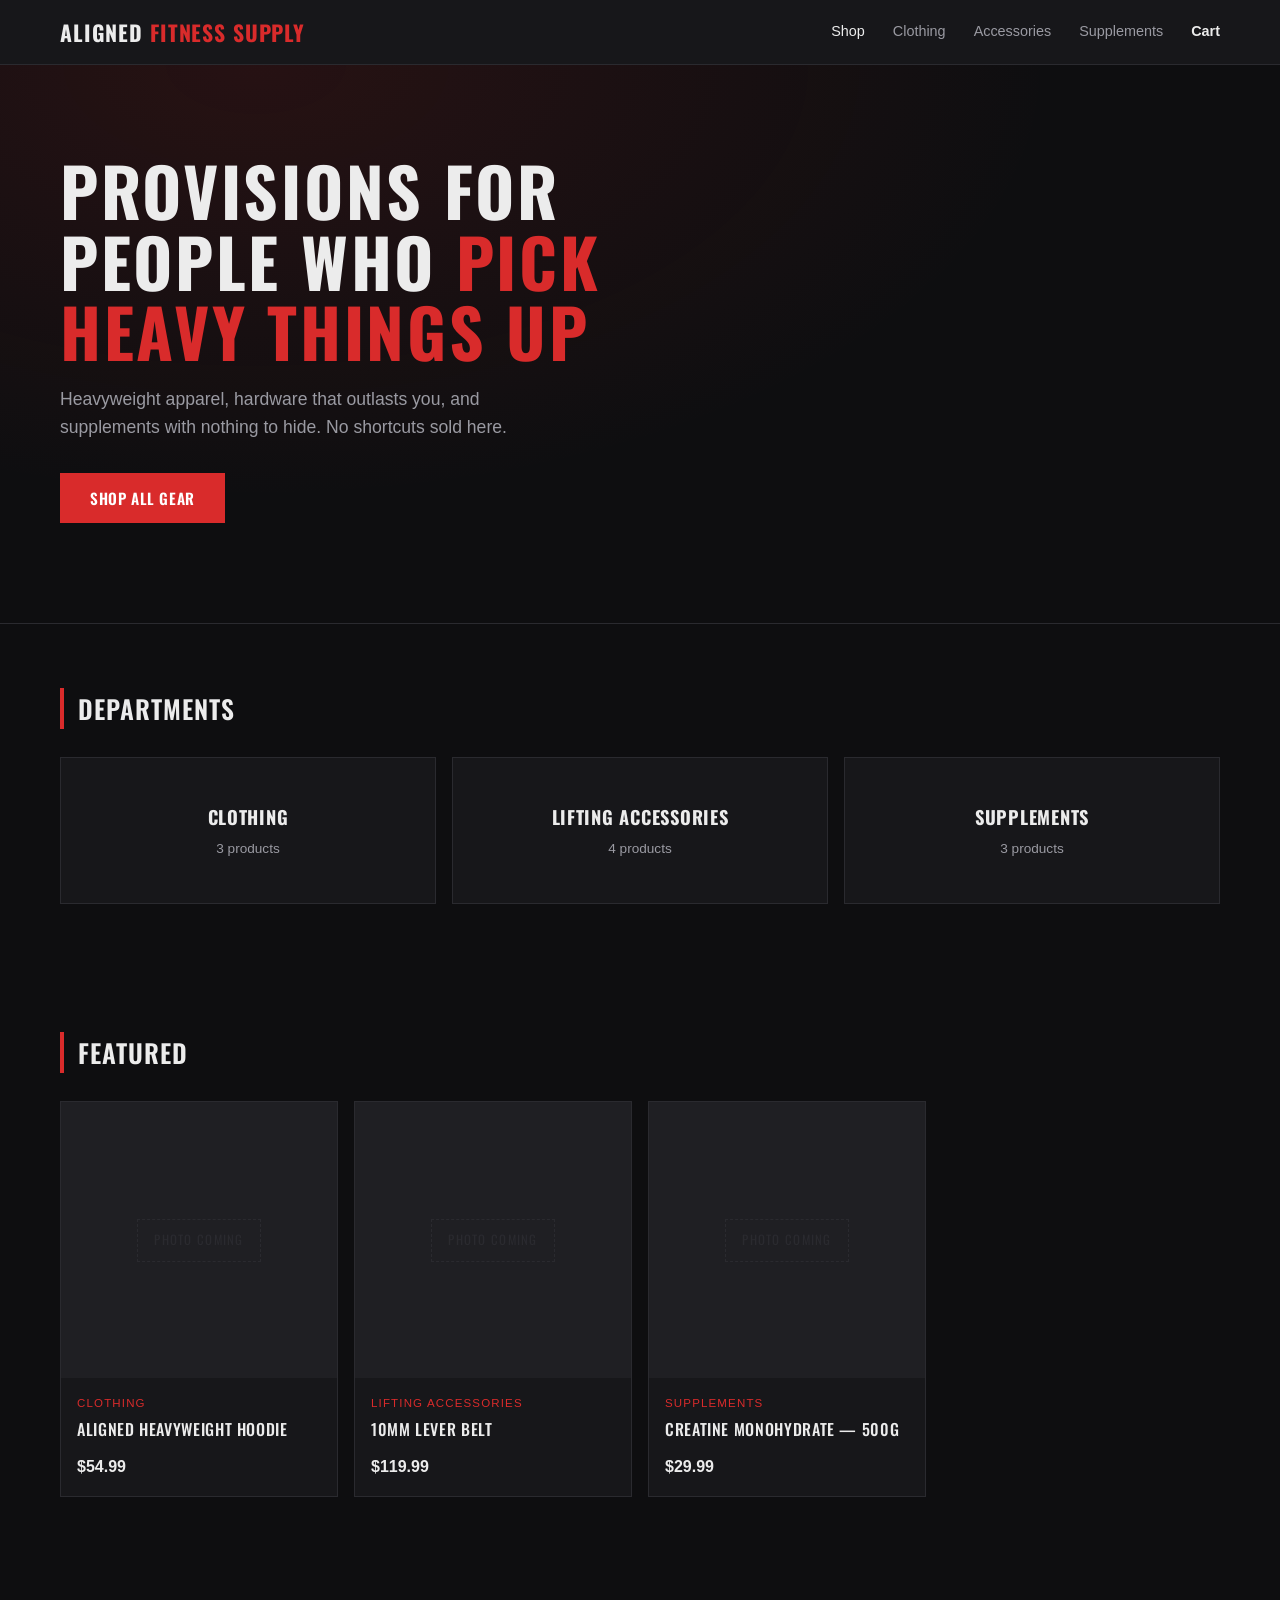
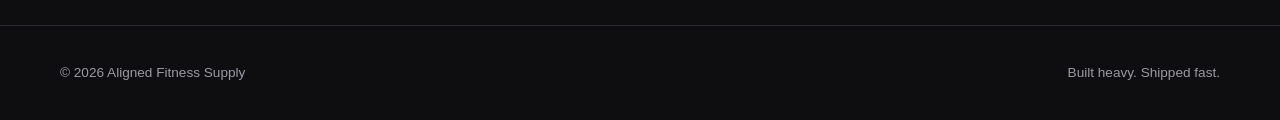
<file: index.html>
<!DOCTYPE html>
<html lang="en">
<head>
  <meta charset="UTF-8">
  <meta name="viewport" content="width=device-width, initial-scale=1.0">
  <title>Aligned Fitness Supply — Gear for Serious Lifters</title>
  <meta name="description" content="Heavyweight apparel, lifting accessories, and third-party tested supplements for serious lifters.">
  <link rel="preconnect" href="https://fonts.googleapis.com">
  <link href="https://fonts.googleapis.com/css2?family=Oswald:wght@500;600;700&display=swap" rel="stylesheet">
  <link rel="stylesheet" href="style.css">
</head>
<body data-page="home">

  <header class="site-header">
    <div class="container header-inner">
      <a href="index.html" class="wordmark">Aligned <span>Fitness Supply</span></a>
      <nav class="main-nav">
        <a href="shop.html" class="active">Shop</a>
        <a href="shop.html?category=clothing">Clothing</a>
        <a href="shop.html?category=accessories">Accessories</a>
        <a href="shop.html?category=supplements">Supplements</a>
        <a href="cart.html" class="cart-link">Cart <span class="cart-count">0</span></a>
      </nav>
    </div>
  </header>

  <section class="hero">
    <div class="container">
      <h1>Provisions for people who <em>pick heavy things up</em></h1>
      <p>Heavyweight apparel, hardware that outlasts you, and supplements with nothing to hide. No shortcuts sold here.</p>
      <a href="shop.html" class="btn">Shop All Gear</a>
    </div>
  </section>

  <section class="section">
    <div class="container">
      <h2 class="section-title">Departments</h2>
      <div class="category-grid" id="category-grid"></div>
    </div>
  </section>

  <section class="section">
    <div class="container">
      <h2 class="section-title">Featured</h2>
      <div class="product-grid" id="featured-grid"></div>
    </div>
  </section>

  <footer class="site-footer">
    <div class="container">
      <span>© 2026 Aligned Fitness Supply</span>
      <span>Built heavy. Shipped fast.</span>
    </div>
  </footer>

  <script src="products.js"></script>
  <script src="store.js"></script>
</body>
</html>
</file>
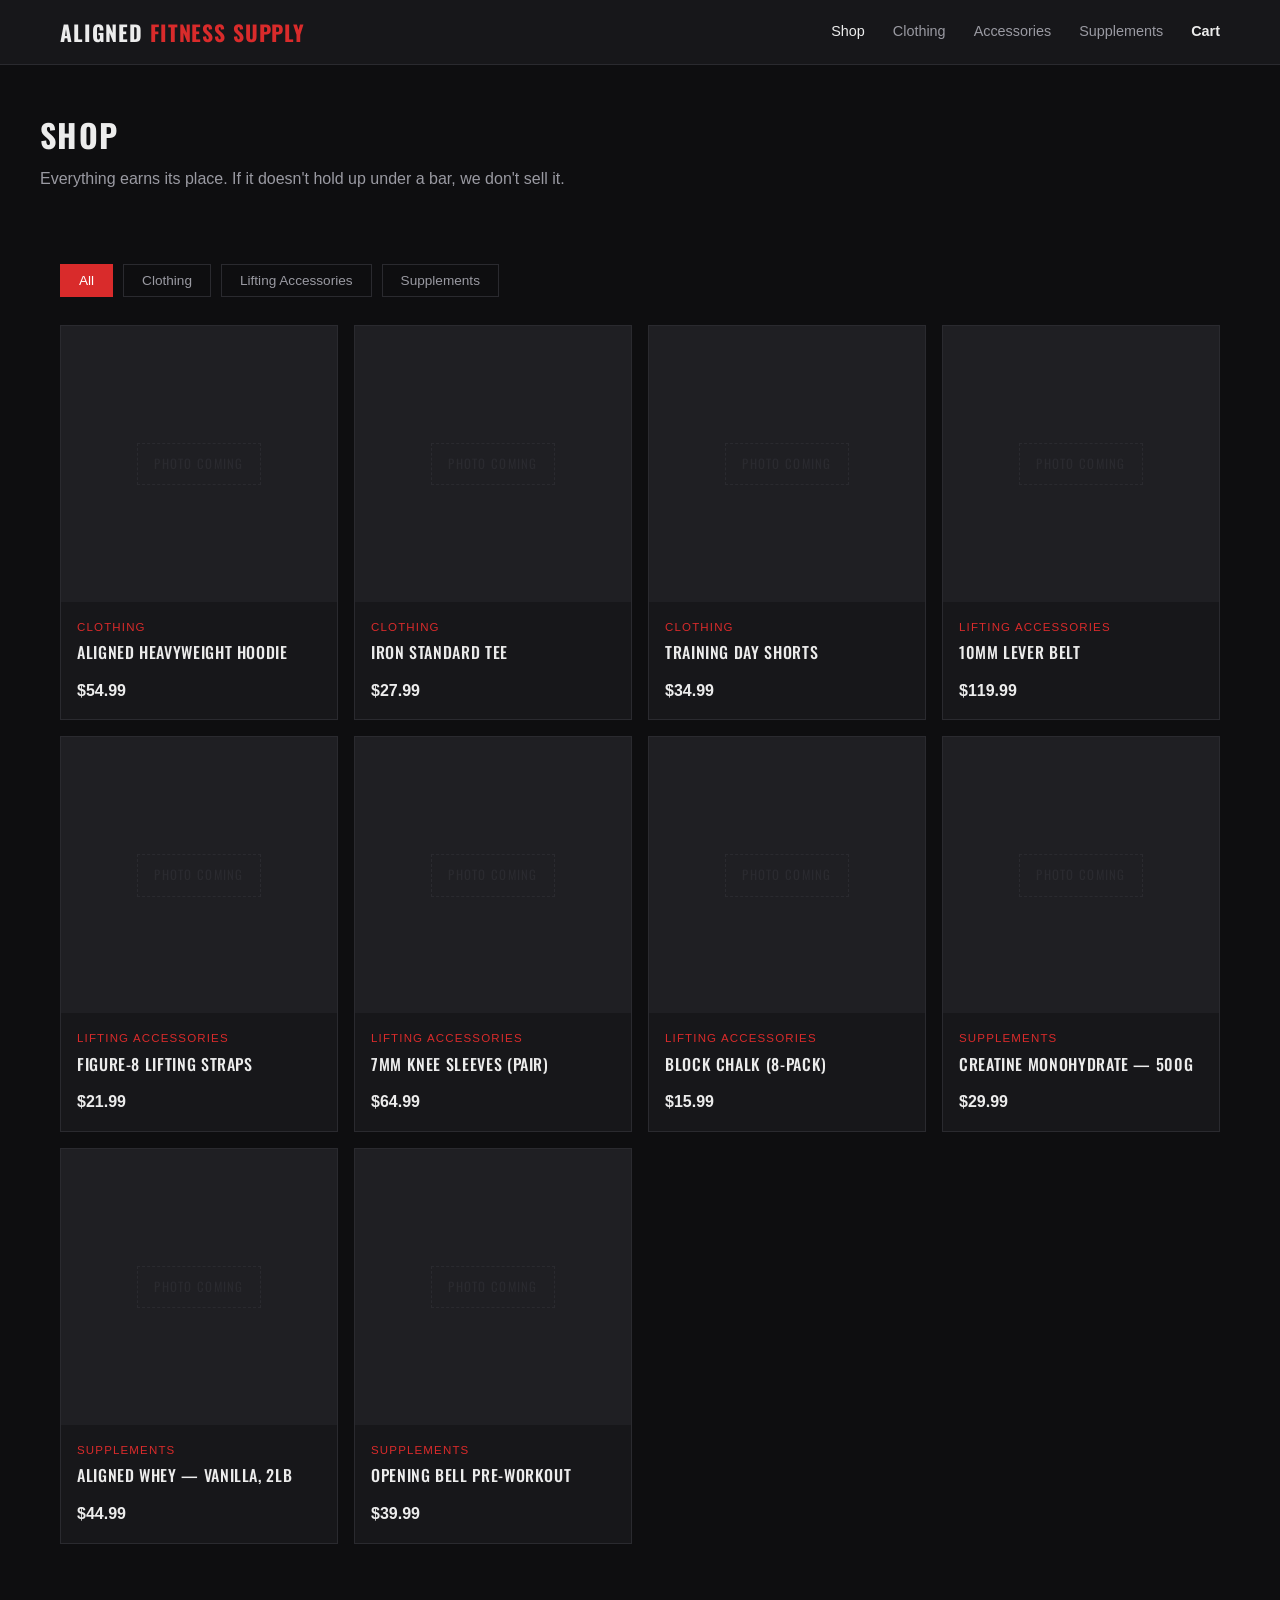
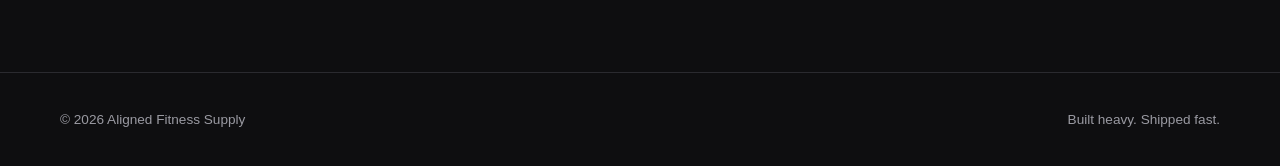
<file: shop.html>
<!DOCTYPE html>
<html lang="en">
<head>
  <meta charset="UTF-8">
  <meta name="viewport" content="width=device-width, initial-scale=1.0">
  <title>Shop — Aligned Fitness Supply</title>
  <link rel="preconnect" href="https://fonts.googleapis.com">
  <link href="https://fonts.googleapis.com/css2?family=Oswald:wght@500;600;700&display=swap" rel="stylesheet">
  <link rel="stylesheet" href="style.css">
</head>
<body data-page="shop">

  <header class="site-header">
    <div class="container header-inner">
      <a href="index.html" class="wordmark">Aligned <span>Fitness Supply</span></a>
      <nav class="main-nav">
        <a href="shop.html" class="active">Shop</a>
        <a href="shop.html?category=clothing">Clothing</a>
        <a href="shop.html?category=accessories">Accessories</a>
        <a href="shop.html?category=supplements">Supplements</a>
        <a href="cart.html" class="cart-link">Cart <span class="cart-count">0</span></a>
      </nav>
    </div>
  </header>

  <div class="container page-head">
    <h1>Shop</h1>
    <p>Everything earns its place. If it doesn't hold up under a bar, we don't sell it.</p>
  </div>

  <section class="section">
    <div class="container">
      <div class="filter-bar" id="filter-bar"></div>
      <div class="product-grid" id="shop-grid"></div>
    </div>
  </section>

  <footer class="site-footer">
    <div class="container">
      <span>© 2026 Aligned Fitness Supply</span>
      <span>Built heavy. Shipped fast.</span>
    </div>
  </footer>

  <script src="products.js"></script>
  <script src="store.js"></script>
</body>
</html>
</file>
<file: style.css>
/* ============================================================
   STRENGTH MERCHANT — DESIGN SYSTEM
   Dark, heavy, no-nonsense. Change brand colors in :root below.
   ============================================================ */

:root {
  --bg: #0e0e10;          /* near-black background */
  --bg-raised: #17171a;   /* cards, header */
  --bg-hover: #1f1f23;
  --border: #2a2a2f;
  --text: #ececec;
  --text-dim: #9a9aa2;
  --accent: #d92b2b;      /* signal red — buttons, highlights */
  --accent-hover: #b71f1f;
  --max-width: 1200px;
}

* { margin: 0; padding: 0; box-sizing: border-box; }

body {
  background: var(--bg);
  color: var(--text);
  font-family: -apple-system, BlinkMacSystemFont, "Segoe UI", Roboto, Helvetica, Arial, sans-serif;
  line-height: 1.6;
  -webkit-font-smoothing: antialiased;
}

h1, h2, h3, .wordmark, .btn {
  font-family: "Oswald", -apple-system, sans-serif;
  text-transform: uppercase;
  letter-spacing: 0.04em;
}

a { color: inherit; text-decoration: none; }
img { max-width: 100%; display: block; }

.container {
  max-width: var(--max-width);
  margin: 0 auto;
  padding: 0 20px;
}

/* ---------- Header ---------- */
.site-header {
  background: var(--bg-raised);
  border-bottom: 1px solid var(--border);
  position: sticky;
  top: 0;
  z-index: 100;
}

.header-inner {
  display: flex;
  align-items: center;
  justify-content: space-between;
  height: 64px;
}

.wordmark {
  font-size: 1.35rem;
  font-weight: 700;
}
.wordmark span { color: var(--accent); }

.main-nav { display: flex; gap: 28px; align-items: center; }
.main-nav a {
  font-size: 0.9rem;
  color: var(--text-dim);
  transition: color 0.15s;
}
.main-nav a:hover, .main-nav a.active { color: var(--text); }

.cart-link {
  position: relative;
  font-weight: 600;
  color: var(--text) !important;
}
.cart-count {
  background: var(--accent);
  color: #fff;
  font-size: 0.7rem;
  font-weight: 700;
  border-radius: 999px;
  padding: 1px 7px;
  margin-left: 4px;
  display: none;
}
.cart-count.visible { display: inline-block; }

/* ---------- Hero ---------- */
.hero {
  padding: 90px 0 100px;
  border-bottom: 1px solid var(--border);
  background:
    radial-gradient(ellipse at 20% 0%, rgba(217, 43, 43, 0.12), transparent 55%),
    var(--bg);
}
.hero h1 {
  font-size: clamp(2.4rem, 6vw, 4.2rem);
  font-weight: 700;
  line-height: 1.05;
  max-width: 700px;
}
.hero h1 em { color: var(--accent); font-style: normal; }
.hero p {
  margin-top: 18px;
  color: var(--text-dim);
  font-size: 1.1rem;
  max-width: 520px;
}
.hero .btn { margin-top: 32px; }

/* ---------- Buttons ---------- */
.btn {
  display: inline-block;
  background: var(--accent);
  color: #fff;
  border: none;
  font-size: 0.95rem;
  font-weight: 600;
  padding: 13px 30px;
  cursor: pointer;
  transition: background 0.15s;
}
.btn:hover { background: var(--accent-hover); }
.btn.btn-ghost {
  background: transparent;
  border: 1px solid var(--border);
  color: var(--text);
}
.btn.btn-ghost:hover { border-color: var(--text-dim); }
.btn:disabled { opacity: 0.5; cursor: not-allowed; }

/* ---------- Sections ---------- */
.section { padding: 64px 0; }
.section-title {
  font-size: 1.6rem;
  font-weight: 600;
  margin-bottom: 28px;
  border-left: 4px solid var(--accent);
  padding-left: 14px;
}

/* ---------- Category tiles ---------- */
.category-grid {
  display: grid;
  grid-template-columns: repeat(auto-fit, minmax(240px, 1fr));
  gap: 16px;
}
.category-tile {
  background: var(--bg-raised);
  border: 1px solid var(--border);
  padding: 44px 24px;
  text-align: center;
  transition: border-color 0.15s, background 0.15s;
}
.category-tile:hover { border-color: var(--accent); background: var(--bg-hover); }
.category-tile h3 { font-size: 1.15rem; }
.category-tile p { color: var(--text-dim); font-size: 0.85rem; margin-top: 6px; }

/* ---------- Product grid & cards ---------- */
.product-grid {
  display: grid;
  grid-template-columns: repeat(auto-fill, minmax(240px, 1fr));
  gap: 16px;
}
.product-card {
  background: var(--bg-raised);
  border: 1px solid var(--border);
  transition: border-color 0.15s;
  display: flex;
  flex-direction: column;
}
.product-card:hover { border-color: var(--text-dim); }

.product-image {
  aspect-ratio: 1;
  background: var(--bg-hover);
  display: flex;
  align-items: center;
  justify-content: center;
  overflow: hidden;
}
.product-image img { width: 100%; height: 100%; object-fit: cover; }
.image-placeholder {
  font-family: "Oswald", sans-serif;
  text-transform: uppercase;
  letter-spacing: 0.1em;
  color: var(--border);
  font-size: 0.8rem;
  border: 1px dashed var(--border);
  padding: 10px 16px;
}

.product-info { padding: 16px; flex: 1; display: flex; flex-direction: column; }
.product-info .cat-label {
  font-size: 0.72rem;
  text-transform: uppercase;
  letter-spacing: 0.1em;
  color: var(--accent);
}
.product-info h3 { font-size: 1rem; margin-top: 4px; font-weight: 500; }
.product-info .price { margin-top: auto; padding-top: 12px; font-weight: 700; }

/* ---------- Filter bar (shop page) ---------- */
.filter-bar { display: flex; gap: 10px; flex-wrap: wrap; margin-bottom: 28px; }
.filter-bar button {
  background: transparent;
  border: 1px solid var(--border);
  color: var(--text-dim);
  padding: 8px 18px;
  font-size: 0.85rem;
  cursor: pointer;
  font-family: inherit;
  transition: all 0.15s;
}
.filter-bar button:hover { color: var(--text); border-color: var(--text-dim); }
.filter-bar button.active {
  background: var(--accent);
  border-color: var(--accent);
  color: #fff;
}

/* ---------- Product detail page ---------- */
.product-detail {
  display: grid;
  grid-template-columns: 1fr 1fr;
  gap: 48px;
  padding: 56px 0;
}
@media (max-width: 760px) { .product-detail { grid-template-columns: 1fr; } }

.product-detail .product-image { border: 1px solid var(--border); }
.product-detail h1 { font-size: 2rem; margin-top: 6px; }
.product-detail .price { font-size: 1.5rem; font-weight: 700; margin: 18px 0; }
.product-detail .description { color: var(--text-dim); margin-bottom: 28px; }

.qty-row { display: flex; gap: 12px; align-items: center; margin-bottom: 20px; }
.qty-row label { color: var(--text-dim); font-size: 0.9rem; }
.qty-row input {
  width: 70px;
  background: var(--bg-raised);
  border: 1px solid var(--border);
  color: var(--text);
  padding: 10px;
  font-size: 1rem;
  text-align: center;
}

/* ---------- Cart page ---------- */
.cart-item {
  display: grid;
  grid-template-columns: 80px 1fr auto auto auto;
  gap: 16px;
  align-items: center;
  background: var(--bg-raised);
  border: 1px solid var(--border);
  padding: 14px;
  margin-bottom: 10px;
}
@media (max-width: 600px) {
  .cart-item { grid-template-columns: 60px 1fr; }
  .cart-item > *:nth-child(n+3) { grid-column: 2; }
}
.cart-item .product-image { width: 80px; aspect-ratio: 1; }
.cart-item .image-placeholder { font-size: 0.5rem; padding: 4px 6px; }
.cart-item h3 { font-size: 0.95rem; font-weight: 500; }
.cart-item .remove-btn {
  background: none;
  border: none;
  color: var(--text-dim);
  cursor: pointer;
  font-size: 0.8rem;
  text-decoration: underline;
}
.cart-item .remove-btn:hover { color: var(--accent); }
.cart-item input {
  width: 60px;
  background: var(--bg);
  border: 1px solid var(--border);
  color: var(--text);
  padding: 8px;
  text-align: center;
}

.cart-summary {
  margin-top: 28px;
  border-top: 2px solid var(--border);
  padding-top: 20px;
  display: flex;
  justify-content: space-between;
  align-items: center;
  flex-wrap: wrap;
  gap: 16px;
}
.cart-summary .total { font-size: 1.4rem; font-weight: 700; }
.empty-note { color: var(--text-dim); padding: 40px 0; }

/* ---------- Footer ---------- */
.site-footer {
  border-top: 1px solid var(--border);
  margin-top: 64px;
  padding: 36px 0;
  color: var(--text-dim);
  font-size: 0.85rem;
}
.site-footer .container {
  display: flex;
  justify-content: space-between;
  flex-wrap: wrap;
  gap: 12px;
}

/* ---------- Page header strip ---------- */
.page-head { padding: 44px 0 8px; }
.page-head h1 { font-size: 2rem; }
.page-head p { color: var(--text-dim); margin-top: 6px; }
</file>
